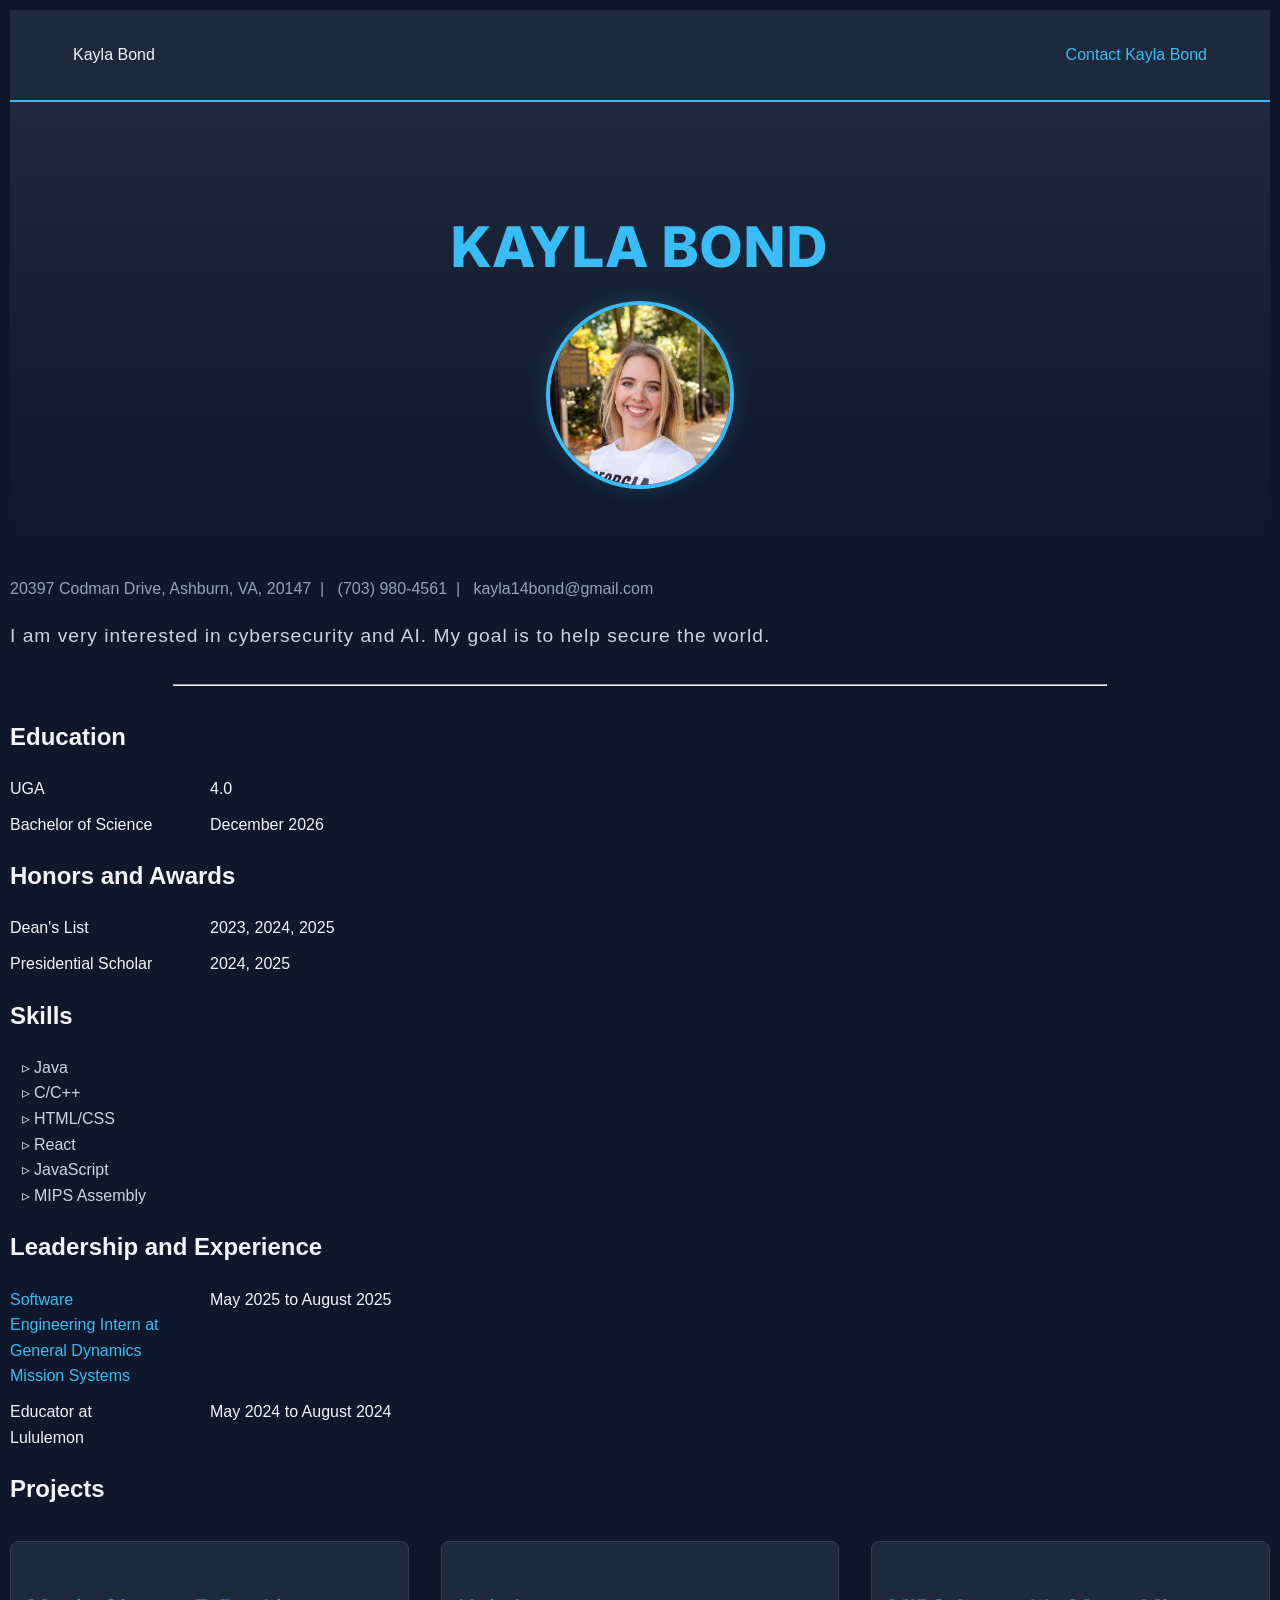
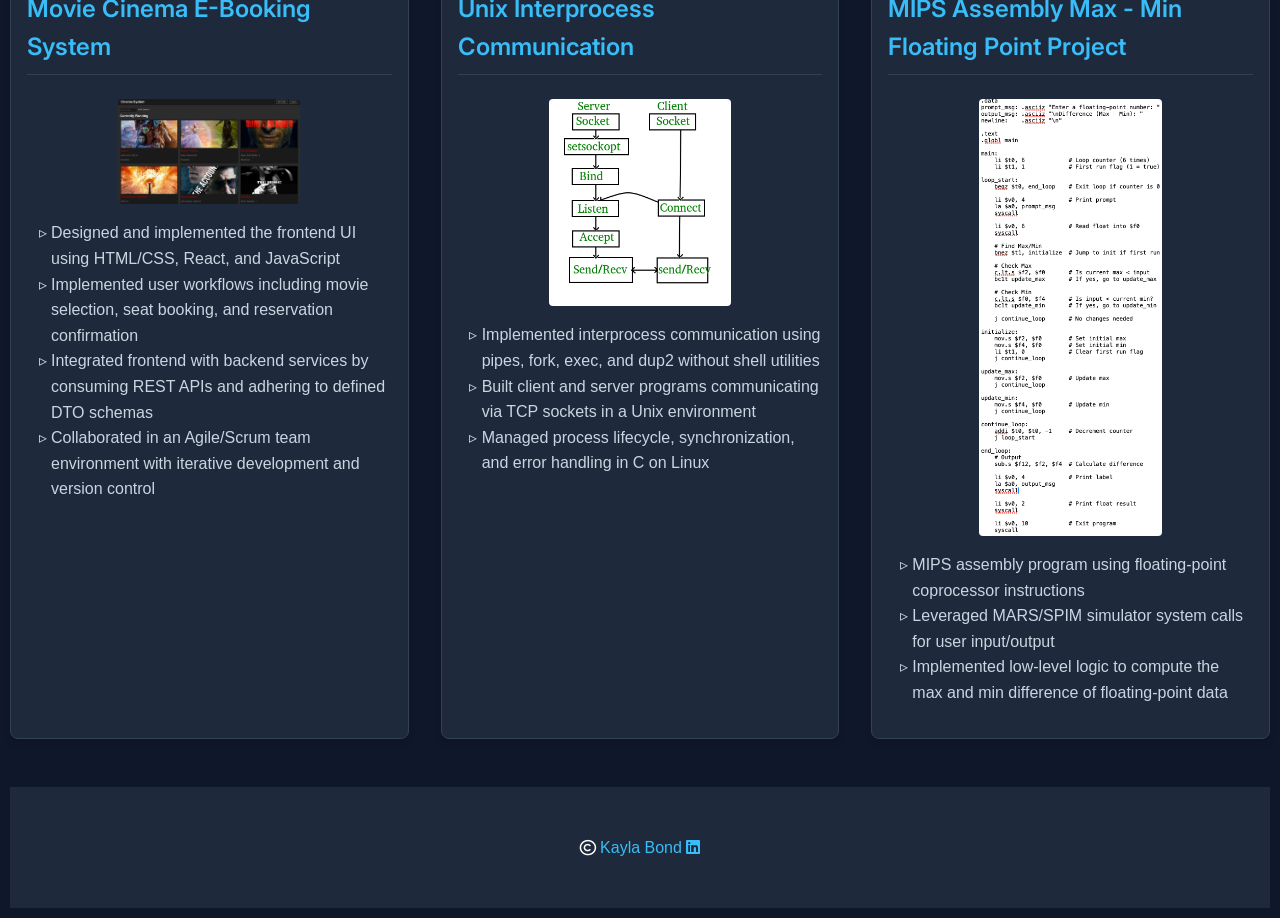
<file: index.html>
<!DOCTYPE html>
<html lang="en">
  <head>
    <meta charset="UTF-8" />
    <meta name="viewport" content="width=device-width, initial-scale=1.0" />
    <link rel="stylesheet" href="css/style.css" />
    <link rel="stylesheet" href="https://cdnjs.cloudflare.com/ajax/libs/font-awesome/6.5.1/css/all.min.css" />
    <link rel="preconnect" href="https://fonts.googleapis.com">
    <link rel="preconnect" href="https://fonts.gstatic.com" crossorigin>
    <link href="https://fonts.googleapis.com/css2?family=Inter:ital,opsz,wght@0,14..32,100..900;1,14..32,100..900&display=swap" rel="stylesheet">
    <title>Kayla Bond</title>
  </head>
  <body>
    <nav>
        <p>Kayla Bond</p>
        <p><a href="contact.html">Contact Kayla Bond</a></p>
    </nav>
    
   
   <header> 
      <h1>Kayla Bond</h1>
      <img src="images/headshot.jpg"  alt="headshot"> 
    </header> 
    <p class="address">20397 Codman Drive, Ashburn, VA, 20147&nbsp;&nbsp;|&nbsp;&nbsp;
    (703) 980-4561&nbsp;&nbsp;|&nbsp;&nbsp;
    kayla14bond@gmail.com</p>
    <p class="tagline">I am very interested in cybersecurity and AI. My goal is to help secure the world. </p>

    <hr>
    <section>
        <h2>Education</h2>
        <dl>
        <dt>UGA</dt><dd>4.0</dd>
        <dt>Bachelor of Science</dt><dd>December 2026</dd>
        </dl>
    </section>
    
    <section>
        <h2>Honors and Awards</h2>
        <dl><dt>Dean's List</dt><dd>2023, 2024, 2025</dd>
        <dt>Presidential Scholar</dt><dd>2024, 2025</dd></dl>
    </section>  

    <section>
        <h2>Skills</h2>
    
        <ul>
        <li>Java</li>
        <li>C/C++</li>
        <li>HTML/CSS</li>
        <li>React</li>
        <li>JavaScript</li>
        <li>MIPS Assembly</li>
        </ul>
    </section>

    <section>
        <h2>Leadership and Experience</h2>
    
        <dl><dt><a href="https://gdmissionsystems.com">Software Engineering Intern at General Dynamics Mission Systems</a></dt><dd>May 2025 to August 2025</dd>
        <dt>Educator at Lululemon</dt><dd>May 2024 to August 2024</dd></dl>
    </section>

    <section id="projects">
      <h2>Projects</h2>
      <div class="three-col">
          
          <div class="card">
          <h3>Movie Cinema E-Booking System</h3>
          <img src="images/proj_img1.png"  alt="Movie Cinema E-Booking System"> 
          <ul>
              <li>Designed and implemented the frontend UI using HTML/CSS, React, and JavaScript</li>
              <li>Implemented user workflows including movie selection, seat booking, and reservation confirmation</li>
              <li>Integrated frontend with backend services by consuming REST APIs and adhering to defined DTO schemas</li>
              <li>Collaborated in an Agile/Scrum team environment with iterative development and version control</li>
          </ul>
          </div>
          <div class="card">
          <h3>Unix Interprocess Communication</h3>
          <img src="images/proj_img2.png"  alt="Interprocess Communication Image"> 
          <ul>
              <li>Implemented interprocess communication using pipes, fork, exec, and dup2 without shell utilities</li>
              <li>Built client and server programs communicating via TCP sockets in a Unix environment</li>
              <li>Managed process lifecycle, synchronization, and error handling in C on Linux</li>
          </ul>
          </div>
          <div class="card">
          <h3>MIPS Assembly Max - Min Floating Point Project</h3>
          <img src="images/proj_img3.png"  alt="MIPS Assembly Image"> 
          <ul>
              <li>MIPS assembly program using floating-point coprocessor instructions</li>
              <li>Leveraged MARS/SPIM simulator system calls for user input/output</li>
              <li>Implemented low-level logic to compute the max and min difference of floating-point data</li>
          </ul>
          </div>
        </div>
      </section>

    <footer>
        <p>
            <i class="fa-regular fa-copyright"></i> 
            <a href="contact.html">Kayla Bond</a>
            
            <a href="https://www.linkedin.com/in/14-kayla-bond" target="_blank" rel="noopener noreferrer">
                <i class="fa-brands fa-linkedin"></i>
            </a>
        </p>
    </footer>
</body>

</html>
</file>
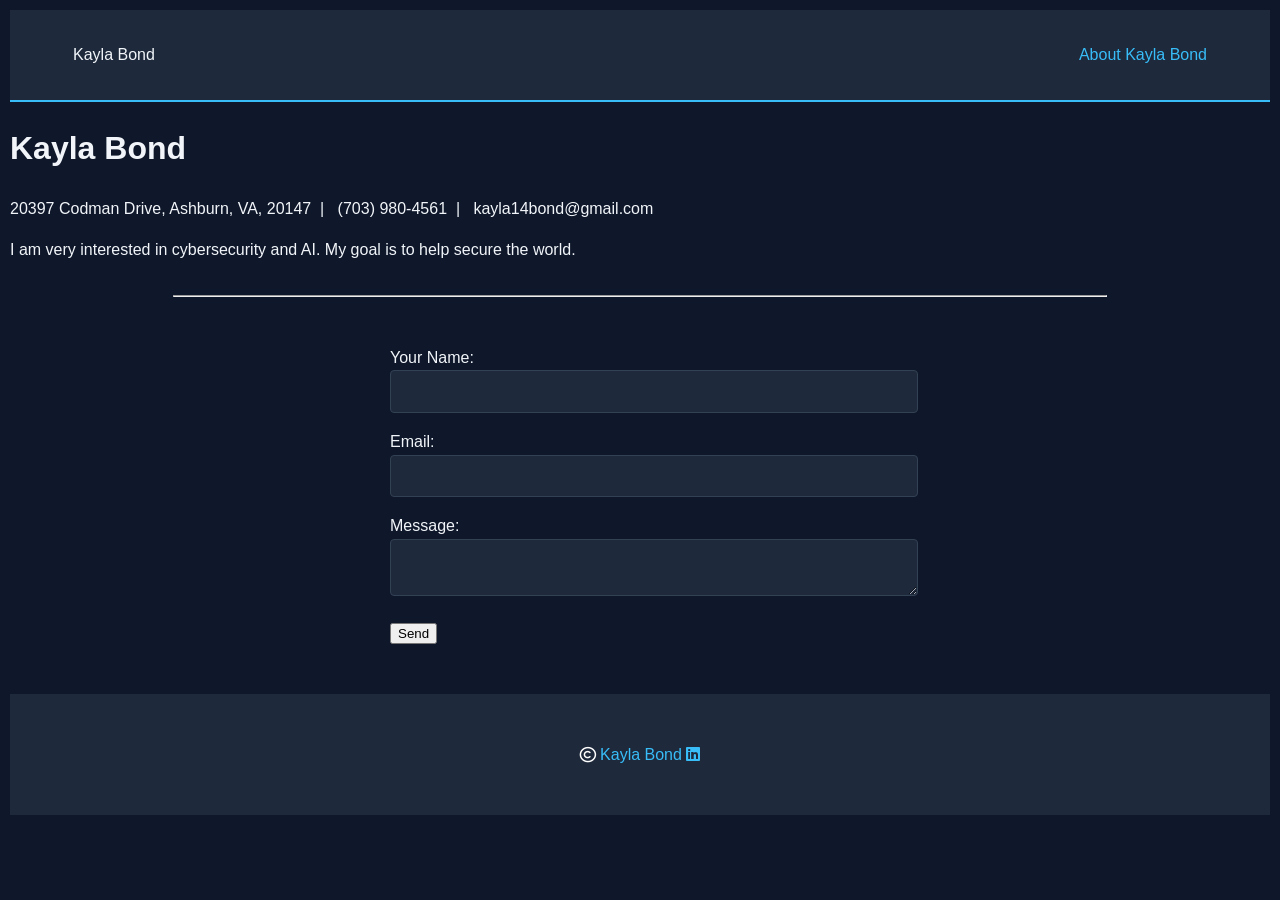
<file: contact.html>
<!DOCTYPE html>
<html lang="en">
  <head>
    <meta charset="UTF-8" />
    <meta name="viewport" content="width=device-width, initial-scale=1.0" />
    <link rel="stylesheet" href="css/style.css" />
    <link rel="stylesheet" href="https://cdnjs.cloudflare.com/ajax/libs/font-awesome/6.5.1/css/all.min.css" />
    <link rel="preconnect" href="https://fonts.googleapis.com">
    <link rel="preconnect" href="https://fonts.gstatic.com" crossorigin>
    <link href="https://fonts.googleapis.com/css2?family=Inter:ital,opsz,wght@0,14..32,100..900;1,14..32,100..900&display=swap" rel="stylesheet">
    <title>Kayla Bond</title>
  </head>
  <body>
    <nav>
        <p>Kayla Bond</p>
        <p><a href="index.html">About Kayla Bond</a></p>
    </nav>
    <h1>Kayla Bond</h1>
    <p>20397 Codman Drive, Ashburn, VA, 20147&nbsp;&nbsp;|&nbsp;&nbsp;
    (703) 980-4561&nbsp;&nbsp;|&nbsp;&nbsp;
    kayla14bond@gmail.com</p>
    <p>I am very interested in cybersecurity and AI. My goal is to help secure the world. </p>

    <hr>
    <div class="one-col">
      <form action="https://formsubmit.co/a19d102ca3ffe5891586550c50e0731a" method="POST">
          <p>
              <label>Your Name:</label>
              <input type="text" name="name" required>
          </p>
          <p>
              <label>Email:</label>
              <input type="email" name="email" value="" required>
          </p>
          <p>
              <label>Message:</label>
              <textarea id="message" name="message" required></textarea>
          </p>
          <button type="submit"> Send </button>
      </form>
    </div>
    
    <footer>
        <p>
            <i class="fa-regular fa-copyright"></i> 
            <a href="index.html">Kayla Bond</a>
            
            <a href="https://www.linkedin.com/in/14-kayla-bond" target="_blank" rel="noopener noreferrer">
                <i class="fa-brands fa-linkedin"></i>
            </a>
        </p>
    </footer>
</body>
</html>
</file>
<file: css/style.css>
body {
  margin: 10px;
  background-color: #0f172a; 
  color: #f1f5f9; 
  font-family: 'Segoe UI', Tahoma, Geneva, Verdana, sans-serif;
  line-height: 1.6;
  }

/****************   Nav Section **********************/
nav {
  display: flex;
  align-items: center;
  justify-content: space-between;

	background-color: #1e293b; 
  padding: 1rem 5%;
  border-bottom: 2px solid #38bdf8;
  
}

nav a {
  color: #38bdf8;
  text-decoration: none;
}

nav a:hover {
  color: red;
  text-decoration: underline;
}

/***********************  Footer Section   **************************/
footer {
  display: flex;
  justify-content: center;
  align-items: center; 
  gap: 1.5rem;
  
	background-color: #1e293b;
  padding: 2rem;
  margin-top: 3rem;
  color: #ffffff;
}

footer a {
  color: #38bdf8;
  text-decoration: none;
}

footer a:hover {
  color:#ea2c0f;
  text-decoration: underline;

}
/*********** Splash Page ************************/
header {
  text-align: center;
  padding: 4rem 1rem;
  background: linear-gradient(180deg, #1e293b 0%, #0f172a 100%);
}

header h1 {
  font-family: 'Inter', sans-serif;
  font-optical-sizing: auto;
  font-weight: 800; 
  font-style: normal;

  font-size: 3.5rem;
  color: #38bdf8;
  margin-bottom: 0.5rem;
  text-transform: uppercase;
  letter-spacing: 2px;
}

header img {
  width: 180px;
  height: 180px;
  border-radius: 50%;
  border: 4px solid #38bdf8;
  object-fit: cover;
  box-shadow: 0 0 20px rgba(56, 189, 248, 0.2);
}

.address {
    font-style: normal;
    color: #94a3b8;
    margin-top: 1rem;
}

.tagline {
  font-size: 1.2rem;
  font-weight: 300;
  color: #cbd5e1;
  letter-spacing: 1px;
}

/************* Sections ********************/
hr {
  max-width: 900px;
  margin: 2rem auto;
  padding: 0 1rem;
}

section h3 {
  font-family: 'Inter', sans-serif;
  font-optical-sizing: auto;
  font-weight: 600;

  color: #38bdf8;
  font-size: 1.5rem;
  border-bottom: 1px solid #334155;
  padding-bottom: 0.5rem;
  margin-top: 2rem;
}

section dl {
  display: grid;
  grid-template-columns: 150px 1fr;
  gap: 10px;
  margin: 1rem 0;
}

section ul {
  list-style-type: "▹ ";
  padding-left: 1.5rem;
  color: #cbd5e1;
}

section a {
  color: #38bdf8;
  text-decoration: none;
  transition: 0.3s;
}

section a:hover {
  color: #db0fea;
  text-decoration: underline;
}

/**************   Projects   *****************/
.three-col {
  display: grid;
  grid-template-columns: repeat(3, 1fr);
  gap: 2rem;
  margin-top: 2rem;
}

.card img {
  width: 50%;         
  height: auto;     
  display: block;     
  margin: 0 auto 1rem; 
  border-radius: 4px;
}

.card {
  background-color: #1e293b;
  border: 1px solid #334155;
  border-radius: 8px;
  padding: 1rem;
  transition: transform 0.3s ease;
  box-shadow: 0 4px 6px rgba(0,0,0,0.1);
}

/**************   Responsiveness   *****************/
@media (max-width: 680px) {
    nav {
      flex-direction: column;
      gap: 1rem;
      text-align: center;
    }

    .three-col {
      grid-template-columns: 1fr;
    }
}

/**************   Contact Page   *****************/
.one-col {
  max-width: 500px;
  margin: 2rem auto;
  display: flex;
  flex-direction: column;
  gap: 1.5rem;
}

input {
  width: 100%;
  padding: 0.8rem;
  background-color: #1e293b;
  border: 1px solid #334155;
  border-radius: 4px;
  color: white;
  font-family: inherit;

}

textarea {
  width: 100%;
  padding: 0.8rem;
  background-color: #1e293b;
  border: 1px solid #334155;
  border-radius: 4px;
  color: white;
  font-family: inherit;
}
</file>
